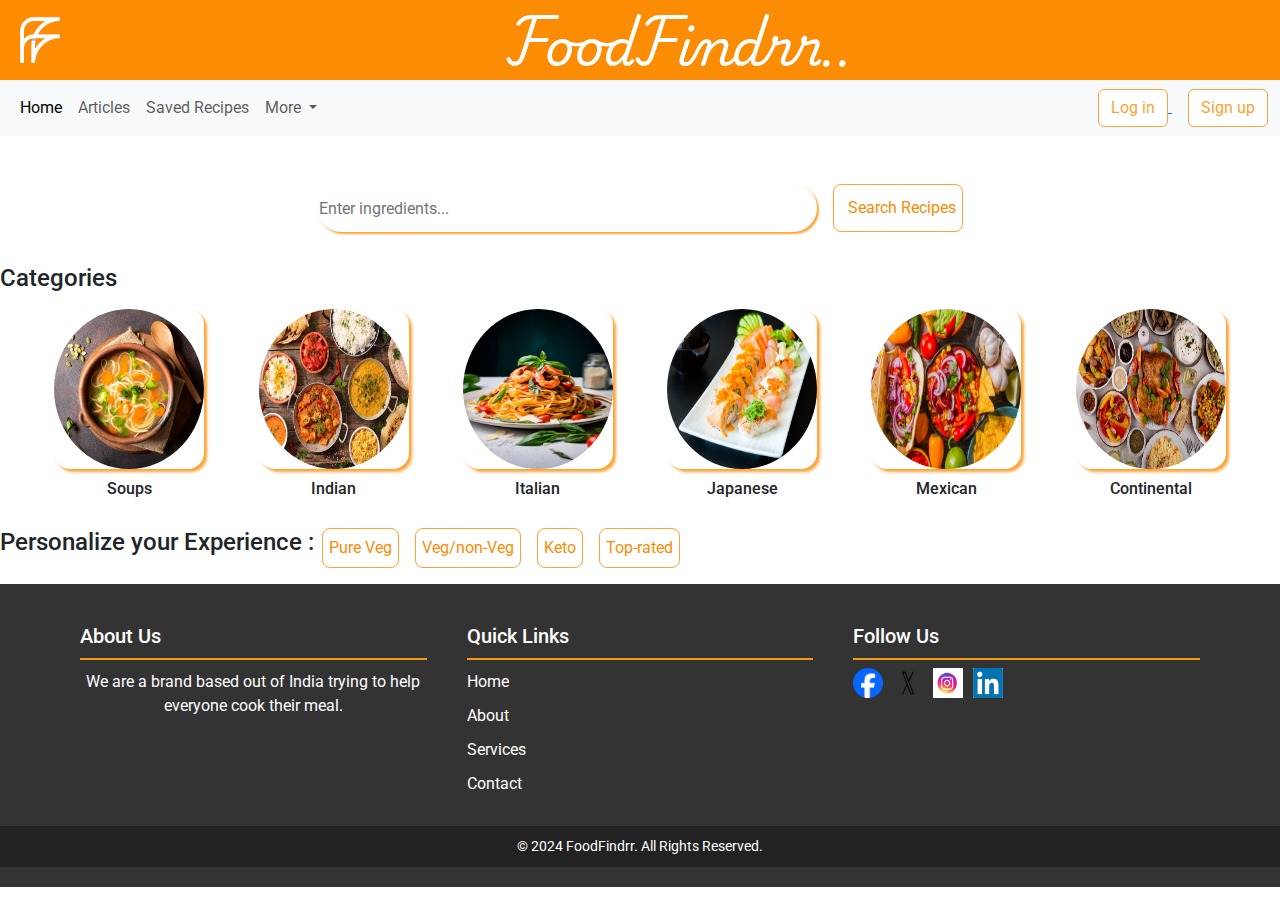
<file: index.html>
<!DOCTYPE html>
<html lang="en">
<head>
    <meta charset="UTF-8">
    <meta name="viewport" content="width=device-width, initial-scale=1.0">
    <title>Food Findrr</title>
    <link rel="icon" href="static/title-logo.jpg">
    <link rel="preconnect" href="https://fonts.googleapis.com">
    <link rel="preconnect" href="https://fonts.gstatic.com" crossorigin>
    <link rel="stylesheet" href="https://cdnjs.cloudflare.com/ajax/libs/font-awesome/6.5.2/css/all.min.css" integrity="sha512-SnH5WK+bZxgPHs44uWIX+LLJAJ9/2PkPKZ5QiAj6Ta86w+fsb2TkcmfRyVX3pBnMFcV7oQPJkl9QevSCWr3W6A==" crossorigin="anonymous" referrerpolicy="no-referrer" />
    <link href="https://fonts.googleapis.com/css2?family=Roboto:ital,wght@0,100;0,300;0,400;0,500;0,700;0,900;1,100;1,300;1,400;1,500;1,700;1,900&display=swap" rel="stylesheet">
    <link href="https://cdn.jsdelivr.net/npm/bootstrap@5.3.3/dist/css/bootstrap.min.css" rel="stylesheet" integrity="sha384-QWTKZyjpPEjISv5WaRU9OFeRpok6YctnYmDr5pNlyT2bRjXh0JMhjY6hW+ALEwIH" crossorigin="anonymous">
    <script src="https://cdn.jsdelivr.net/npm/bootstrap@5.3.3/dist/js/bootstrap.bundle.min.js" integrity="sha384-YvpcrYf0tY3lHB60NNkmXc5s9fDVZLESaAA55NDzOxhy9GkcIdslK1eN7N6jIeHz" crossorigin="anonymous"></script>
    <link rel="preconnect" href="https://fonts.googleapis.com">
    <link rel="preconnect" href="https://fonts.gstatic.com" crossorigin>
    <link href="https://fonts.googleapis.com/css2?family=Playwrite+BE+VLG:wght@100..400&display=swap" rel="stylesheet">
    <link rel="stylesheet" href="styles/style.css">
    <header class="brand-logo">
        <img src="static/title-logo.jpg">
        <h1>FoodFindrr..</h1>  
    </header>
</head>
<body>
    <nav class="navbar navbar-expand-lg bg-body-tertiary" style="background-color: #FCA336;">
        <div class="container-fluid">
          <button class="navbar-toggler" type="button" data-bs-toggle="collapse" data-bs-target="#navbarSupportedContent" aria-controls="navbarSupportedContent" aria-expanded="false" aria-label="Toggle navigation">
            <span class="navbar-toggler-icon"></span>
          </button>
          <div class="collapse navbar-collapse" id="navbarSupportedContent">
            <ul class="navbar-nav me-auto mb-2 mb-lg-0">
              <li class="nav-item">
                <a class="nav-link active" aria-current="page" href="#">Home</a>
              </li>
              <li class="nav-item">
                <a class="nav-link " aria-current="page" href="#">Articles</a>
              </li>
              <li class="nav-item">
                <a class="nav-link " aria-current="page" href="#">Saved Recipes</a>
              </li>
              
              <li class="nav-item dropdown">
                <a class="nav-link dropdown-toggle" href="#" role="button" data-bs-toggle="dropdown" aria-expanded="false">
                  More
                </a>
                <ul class="dropdown-menu">
                  <li><a class="dropdown-item" href="#">My feed</a></li>
                  <li><a class="dropdown-item" href="#">Trending recipes</a></li>
                  <li><hr class="dropdown-divider"></li>
                  <li><a class="dropdown-item" href="#">Reviews</a></li>
                </ul>
              </li>
            </ul>
            <a href="index2.html">
              <button class="btn btn-outline-primary logbtn">Log in</button>
              <button class="btn btn-outline-primary logbtn">Sign up</button>
            </a>
          </div>
        </div>
      </nav>
    
    <div class="flex-container">
            <input  class="search-bar"  type="text" id="ingredientInput" placeholder="Enter ingredients..." >
            <button onclick="searchIngredients()" class="btn-main search-active"><i class="fa-solid fa-magnifying-glass"></i>Search Recipes</button>
            <button onclick="searchIngredients()" class="btn-main search-unactive"><i class="fa-solid fa-magnifying-glass"></i></button>        
    </div>
    <div class="categories">
        <h4>Categories</h4>
        <div class="cards-container">
          <div class="cards">
            <img src="static/soup.jpg">
            <p>Soups</p>
          </div>
          <div class="cards">
            <img src="static/Indian food.jpg">
            <p>Indian</p>
          </div>
          <div class="cards">
            <img src="static/italian food.jpg">
            <p>Italian</p>
          </div>
          <div class="cards">
            <img src="static/japanese food.jpg">
            <p>Japanese</p>
          </div>
          <div class="cards">
            <img src="static/mexican.jpg">
            <p>Mexican</p>
          </div>
          <div class="cards">
            <img src="static/continental.jpg">
            <p>Continental</p>
          </div>  
        </div>
    </div>
    <div class="filters">
      <h4>Personalize your Experience : </h4>
      <button class="filter-buttons btn-main">Pure Veg</button>
      <button class="filter-buttons btn-main">Veg/non-Veg</button>
      <button class="filter-buttons btn-main">Keto</button>
      <button class="filter-buttons btn-main">Top-rated</button>
    </div>
    <div class="recipe-list" id="result"></div>
    
    <script src="scripts/app.js"></script>

    <footer class="footer">
        <div class="footer-container">
            <div class="footer-column">
                <h3>About Us</h3>
                <p>We are a brand based out of India trying to help everyone cook their meal.</p>
            </div>
            <div class="footer-column">
                <h3>Quick Links</h3>
                <ul>
                    <li><a href="#home">Home</a></li>
                    <li><a href="#about">About</a></li>
                    <li><a href="#services">Services</a></li>
                    <li><a href="#contact">Contact</a></li>
                </ul>
            </div>
            <div class="footer-column">
                <h3>Follow Us</h3>
                <div class="social-icons">
                    <a href="#" target="https://www.facebook.com/"><img src="static/facebook.png" alt="Facebook"></a>
                    <a href="#" target="https://twitter.com/"><img src="static/twitter.png" alt="Twitter"></a>
                    <a href="#" target="https://www.instagram.com"><img src="static/instagram.jpeg" alt="Instagram"></a>
                    <a href="#" target="linkedin.com"><img src="static/linkedin.png" alt="static/linkedin.png"></a>
                </div>
            </div>
        </div>
        <div class="footer-bottom">
            <p>&copy; 2024 FoodFindrr. All Rights Reserved.</p>
        </div>
    </footer>
</body>
</html>
</file>
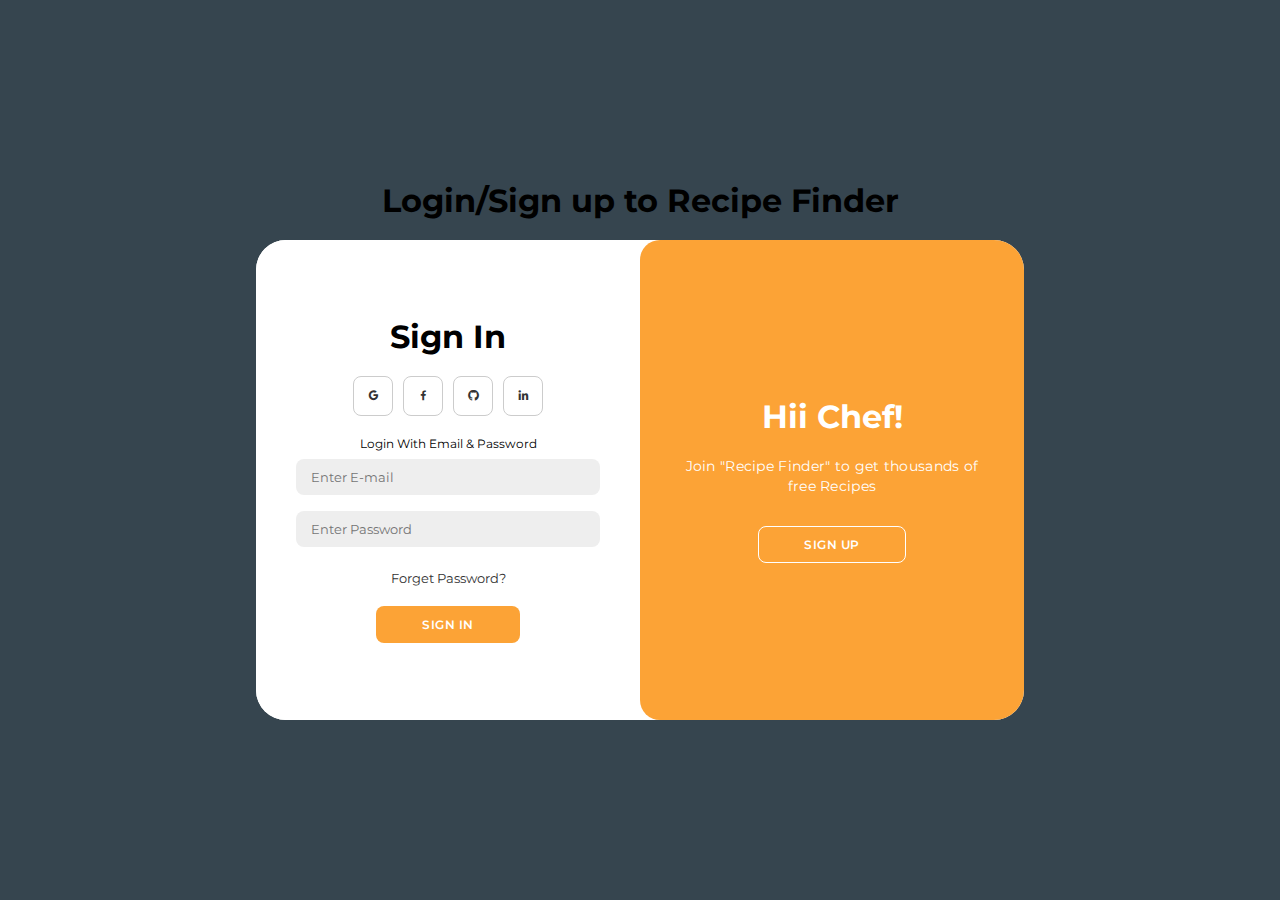
<file: index2.html>
<!DOCTYPE html>
<html lang="en">

<head>
    <meta charset="UTF-8">
    <meta name="viewport" content="width=device-width, initial-scale=1.0">


    <link href='https://unpkg.com/boxicons@2.1.4/css/boxicons.min.css' rel='stylesheet'>
    <link rel="stylesheet" href="styles/style2.css">
    <link rel="icon" href="static/title-logo.jpg">      
    <title>Login Page</title>
</head>

<body>
    <h1 class="heading">Login/Sign up to Recipe Finder</h1>

    <div class="container" id="container">
        <div class="form-container sign-up">
            <form>
                <h1>Create Account</h1>
                <div class="social-icons">
                    <a href="#" class="icons"><i class='bx bxl-google'></i></a>
                    <a href="#" class="icons"><i class='bx bxl-facebook'></i></a>
                    <a href="#" class="icons"><i class='bx bxl-github'></i></a>
                    <a href="#" class="icons"><i class='bx bxl-linkedin'></i></a>
                </div>
                <span>Register with E-mail</span>
                <input type="text" placeholder="Name">
                <input type="email" placeholder="Enter E-mail">
                <input type="password" placeholder="Enter Password">
                <button>Sign Up</button>
            </form>
        </div>


        <div class="form-container sign-in">
            <form>
                <h1>Sign In</h1>
                <div class="social-icons">
                    <a href="#" class="icons"><i class='bx bxl-google'></i></a>
                    <a href="#" class="icons"><i class='bx bxl-facebook'></i></a>
                    <a href="#" class="icons"><i class='bx bxl-github'></i></a>
                    <a href="#" class="icons"><i class='bx bxl-linkedin'></i></a>
                </div>
                <span>Login With Email & Password</span>
                <input type="email" placeholder="Enter E-mail">
                <input type="password" placeholder="Enter Password">
                <a href="#">Forget Password?</a>
                <button>Sign In</button>
            </form>
        </div>


        <div class="toggle-container">
            <div class="toggle">
                <div class="toggle-panel toggle-left">
                    <h1>Welcome To <br>Recipe Finder</h1>
                    <p>Sign in With ID & Password</p>
                    <button class="hidden" id="login">Sign In</button>
                </div>
                <div class="toggle-panel toggle-right">
                    <h1>Hii Chef!</h1>
                    <p>Join "Recipe Finder" to get thousands of free Recipes</p>
                    <button class="hidden" id="register">Sign Up</button>
                </div>
            </div>
        </div>
    </div>

    <script src="scripts/script.js"></script>
</body>

</html>
</file>
<file: styles/style.css>
body {
    box-sizing: border-box;
    font-family: "Roboto", sans-serif;
    font-weight: 400;
    font-style: normal;
}

.brand-logo img {
    width: 6rem;
    height: 6rem;
}

.brand-logo {
    display: flex;
    background-color: #FB8C04;
    color: white;
    height: 5rem;
    width: 100%;
}

.brand-logo h1{
    font-family: "Playwrite BE VLG", cursive;
    font-optical-sizing: auto;
    font-weight: 600;
    font-style: normal;
    padding-top: 0.75rem;
    width: 100%;
    align-self: center;
}

.brand-logo img {
    height:100%;
    width: 5rem;
    top: 0;
    left: 0;
} 

.container {
    display: flex;
    flex-direction: column;
    align-items: left;
    padding: 20px;
}

header h1{
    font-family: myFont ;
    font-size: 50px;
    text-align: center;

}

.logbtn {
    margin-left: 1rem;
    background-color: white;
    color: #FCA336;
    border: 1px solid #FCA336;
}

.logbtn:hover {
    background-color: #FCA336;
    color: white;
    border: 1px solid #FCA336;
}

body div p{ 
    text-align: center;
}

.flex-container{
    height: 3rem;
    display: flex;
    justify-content: center;
    margin-top: 3rem;
    width: 100%;
}

.categories {
    margin-top: 2rem;
    height: 10rem;
    width: 100%;
}

.cards-container {
    margin-top: 1rem;
    height: 100%;
    display: flex;
    flex-wrap: wrap;
    justify-content: space-evenly;
}

.cards {
    height: 100%;
    border-radius: 1rem;
    width: 150px;
    background-color: white;
    box-shadow: 3px 3px 3px #FCA336;
    font-family: "Roboto", sans-serif;
    font-weight: 500;
    font-style: normal;
}

.cards:hover {
    border: 1px solid #FCA336;
}

.cards img {
    height: 100%;
    width: 100%;
    border-radius: 50%;  
    margin-bottom: 0.5rem;
}

.search-bar {
    height: 100%;
    width: 500px;
    margin-right: 1rem;
    border-radius: 1.5rem;
    border: none;
    box-shadow: 2px 2px 2px #FCA336;
}

.btn-main {
    border-radius: 0.5rem;
    background-color: white;
    color: #FB8C04;
    border: 1px solid #FCA336;
}

.btn-main i {
    margin-right: 0.5rem;
}

.btn-main:hover {
    background-color: #FB8C04;
    color: white;
}

.search-unactive {
    display: none;
}

.filters{
    margin-top: 6rem;
    margin-bottom: 1rem;
    display: flex;
    height: 3rem;
    width: 100%;
    padding-top: 0.5rem;
}

.filter-buttons{
    margin: 0 0.5rem 0 0.5rem;
}

.recipe-card {
    display: flex;
    align-items: center;
    width: 100%;
    padding: 10px;
    border: 1px solid #ddd;
    cursor: pointer;
}
.recipe-image {
    width: 100px;
    height: 100px;
    object-fit: cover;
    margin-right: 10px;
}
.recipe-title {
    font-weight: bold;
}
.recipe-list {
    height: 100vh;
    width: 100%;
    overflow-y: auto;
}

#result {
    display: flex;
    flex-wrap: wrap;
    align-items: center;
    align-items: baseline; 
    height: 100vh;
    width: 100%;
    margin-bottom: 2rem;
    display: none;
}

.footer {
    background-color: #333;
    color: #fff;
    padding: 20px 0;
}

.footer-container {
    display: flex;
    justify-content: space-around;
    align-items: flex-start;
    flex-wrap: wrap;
    max-width: 1200px;
    margin: 0 auto;
    padding: 0 20px;
}

.footer-column {
    flex: 1;
    margin: 20px;
    min-width: 200px;
}

.footer-column h3 {
    margin-top: 0;
    font-size: 20px;
    border-bottom: 2px solid #f39c12;
    padding-bottom: 10px;
}

.footer-column p,
.footer-column ul {
    margin: 10px 0;
}

.footer-column ul {
    list-style: none;
    padding: 0;
}

.footer-column ul li {
    margin: 10px 0;
}

.footer-column ul li a {
    text-decoration: none;
    color: #fff;
    transition: color 0.3s ease;
}

.footer-column ul li a:hover {
    color: #f39c12;
}

.social-icons {
    display: flex;
    gap: 10px;
}

.social-icons a {
    display: inline-block;
}

.social-icons img {
    width: 30px;
    height: 30px;
}

.footer-bottom {
    text-align: center;
    padding: 10px 0;
    background-color: #222;
}

.footer-bottom p {
    margin: 0;
    font-size: 14px;
}



@media (max-width: 768px) {
    .footer-container {
        flex-direction: column;
        align-items: center;
    }

    .footer-column {
        margin: 10px 0;
    }
}

@media (max-width: 976px) {
    .filters {
        display: none;
    }
    #result{
        margin-top: 11rem;
    }
    .categories{
        margin-bottom: 10rem;
    }
}

@media(max-width : 900px) {
    .cards {
        margin-bottom: 2.5rem;
    }
}

@media (max-width: 916px) {
    #result{
        margin-top: 21rem;
    }
}

@media (max-width: 464px) {
    #result{
        margin-top: 31rem;
    }

    .search-active{
        display:none;
    }

    .search-unactive{
        display: block;
    }
}

@media(max-width : 450px) {
    .brand-logo h1 {
        font-size: x-large;
    }

    .brand-logo img {
        height: 3rem;
        width: 3rem;
    }
}
</file>
<file: styles/style2.css>
@import url('https://fonts.googleapis.com/css2?family=Montserrat:wght@300;400;500;600;700&display=swap');

*{
    margin: 0;
    padding: 0;
    box-sizing: border-box;
    font-family: 'Montserrat', sans-serif;
}
.heading{
    margin-bottom: 20px;
}
body{
    background-color: rgb(54, 69, 79);
    display: flex;
    align-items: center;
    justify-content: center;
    flex-direction: column;
    height: 100vh;
}

.container{
    background-color: #fff;
    border-radius: 30px;
    /* box-shadow: 0 5px 15px rgba(255, 255, 255, 0.35); */
    position: relative;
    overflow: hidden;
    width: 768px;
    max-width: 100%;
    min-height: 480px;
}

.container p{
    font-size: 14px;
    line-height: 20px;
    letter-spacing: 0.3px;
    margin: 20px 0;
}

.container span{
    font-size: 12px;
}

.container a{
    color: #333;
    font-size: 13px;
    text-decoration: none;
    margin: 15px 0 10px;
}

.container button{
    background-color: #FCA336;
    color: #fff;
    font-size: 12px;
    padding: 10px 45px;
    border: 1px solid transparent;
    border-radius: 8px;
    font-weight: 600;
    letter-spacing: 0.5px;
    text-transform: uppercase;
    margin-top: 10px;
    cursor: pointer;
}

.container button.hidden{
    background-color: transparent;
    border-color: #fff;
}

.container form{
    background-color: #fff;
    display: flex;
    align-items: center;
    justify-content: center;
    flex-direction: column;
    padding: 0 40px;
    height: 100%;
}

.container input{
    background-color: #eee;
    border:none;
    margin: 8px 0;
    padding: 10px 15px;
    font-size: 13px;
    border-radius: 8px;
    width: 100%;
    outline: none;
}

.form-container{
    position: absolute;
    top: 0;
    height: 100%;
    transition: all 0.6s ease-in-out;
}

.sign-in{
    left: 0;
    width: 50%;
    z-index: 2;
}

.container.active .sign-in{
    transform: translateX(100%);
}

.sign-up{
    left: 0;
    width: 50%;
    opacity: 0;
    z-index: 1;
}

.container.active .sign-up{
    transform: translateX(100%);
    opacity: 1;
    z-index: 5;
    animation: move 0.6s;
}

@keyframes move{
    0%, 49.99%{
        opacity: 0;
        z-index: 1;
    }
    50%, 100%{
        opacity: 1;
        z-index: 5;
    }
}

.social-icons{
    margin: 20px 0;
}

.social-icons a{
    border: 1px solid #ccc;
    border-radius: 20%;
    display: inline-flex;
    justify-content: center;
    align-items: center;
    margin: 0 3px;
    width: 40px;
    height: 40px;
}

.toggle-container{
    position: absolute;
    top: 0;
    left: 50%;
    width: 50%;
    height: 100%;
    overflow: hidden;
    transition: all 0.6s ease-in-out;
    border-radius: 20px;
    z-index: 1000;
}

.container.active .toggle-container{
    transform: translateX(-100%);
    border-radius: 20px;
}

.toggle{
    background-color: #FCA336;
    height: 100%;
    color: #fff;
    position: relative;
    left: -100%;
    height: 100%;
    width: 200%;
    transform: translateX(0);
    transition: all 0.6s ease-in-out;
}

.container.active .toggle{
    transform: translateX(50%);
}

.toggle-panel{
    position: absolute;
    width: 50%;
    height: 100%;
    display: flex;
    align-items: center;
    justify-content: center;
    flex-direction: column;
    padding: 0 30px;
    text-align: center;
    top: 0;
    transform: translateX(0);
    transition: all 0.6s ease-in-out;
}

.toggle-left{
    transform: translateX(-200%);
}

.container.active .toggle-left{
    transform: translateX(0);
}

.toggle-right{
    right: 0;
    transform: translateX(0);
}
</file>
